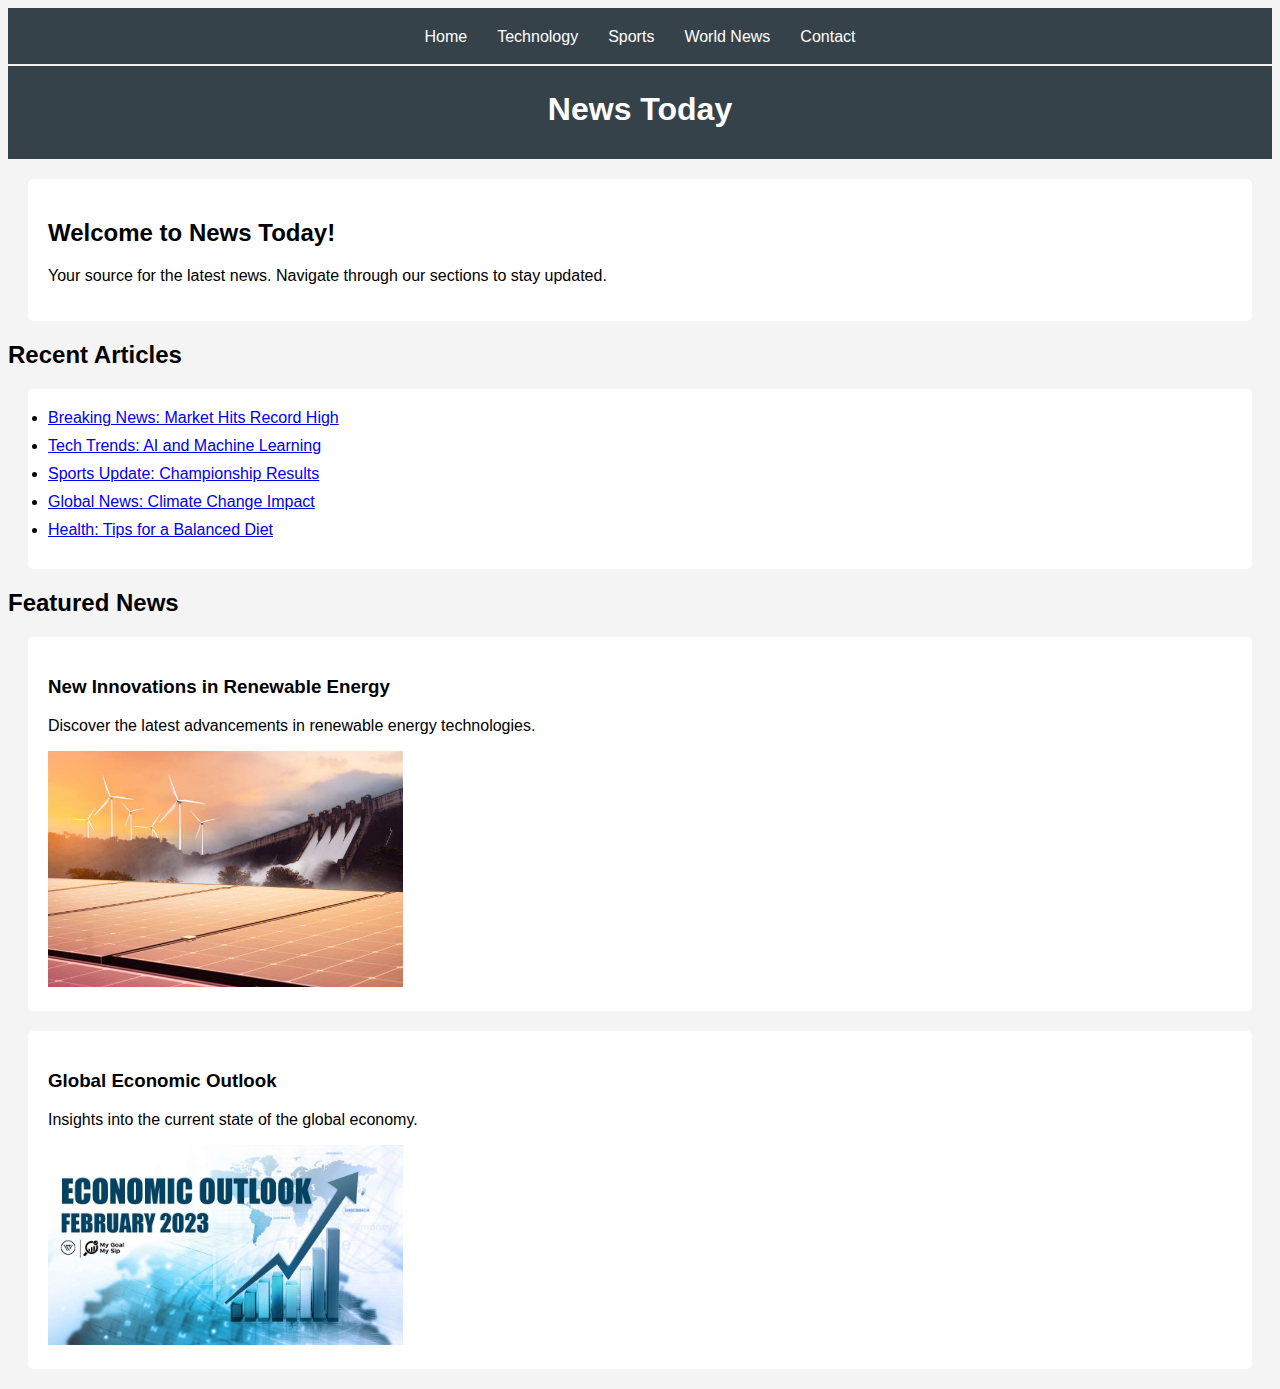
<file: index.html>
<!DOCTYPE html>
<html lang="en">

<head>
    <meta charset="UTF-8" />
    <meta name="viewport" content="width=device-width, initial-scale=1.0" />
    <title>News Home</title>
    <link rel="stylesheet" href="styles.css">
    <style>
        ul {
            margin: 20px;
            padding: 20px;
            background: #ffffff;
            border-radius: 5px;
        }

        ul li {
            margin-bottom: 10px;
        }
    </style>
</head>

<body>
    <header>
        
        <div class="nav">
            <a href="index.html">Home</a>
            <a href="tech.html">Technology</a>
            <a href="sports.html">Sports</a>
            <a href="world.html">World News</a>
            <a href="contact.html">Contact</a>
        </div><hr>
        <h1>News Today</h1>
    </header>
    <article>
        <h2>Welcome to News Today!</h2>
        <p>
            Your source for the latest news. Navigate through our sections to stay
            updated.
        </p>
    </article>
    <div>
        <h2>Recent Articles</h2>
        <ul>
            <li><a href="article1.html">Breaking News: Market Hits Record High</a></li>
            <li><a href="article2.html">Tech Trends: AI and Machine Learning</a></li>
            <li><a href="article3.html">Sports Update: Championship Results</a></li>
            <li><a href="article4.html">Global News: Climate Change Impact</a></li>
            <li><a href="article5.html">Health: Tips for a Balanced Diet</a></li>
        </ul>
    </div>
    <div>
        <h2>Featured News</h2>
        <article>
            <h3>New Innovations in Renewable Energy</h3>
            <p>Discover the latest advancements in renewable energy technologies.</p>
            <img src="assets/renewable_energy.jpg" alt="Renewable Energy" style="width: 30%; height: auto" />
        </article>
        <article>
            <h3>Global Economic Outlook</h3>
            <p>Insights into the current state of the global economy.</p>
            <img src="assets/economic-outlook.webp" alt="Economic Outlook" style="width: 30%; height: auto" />
        </article>
    </div>
</body>

</html>
</file>
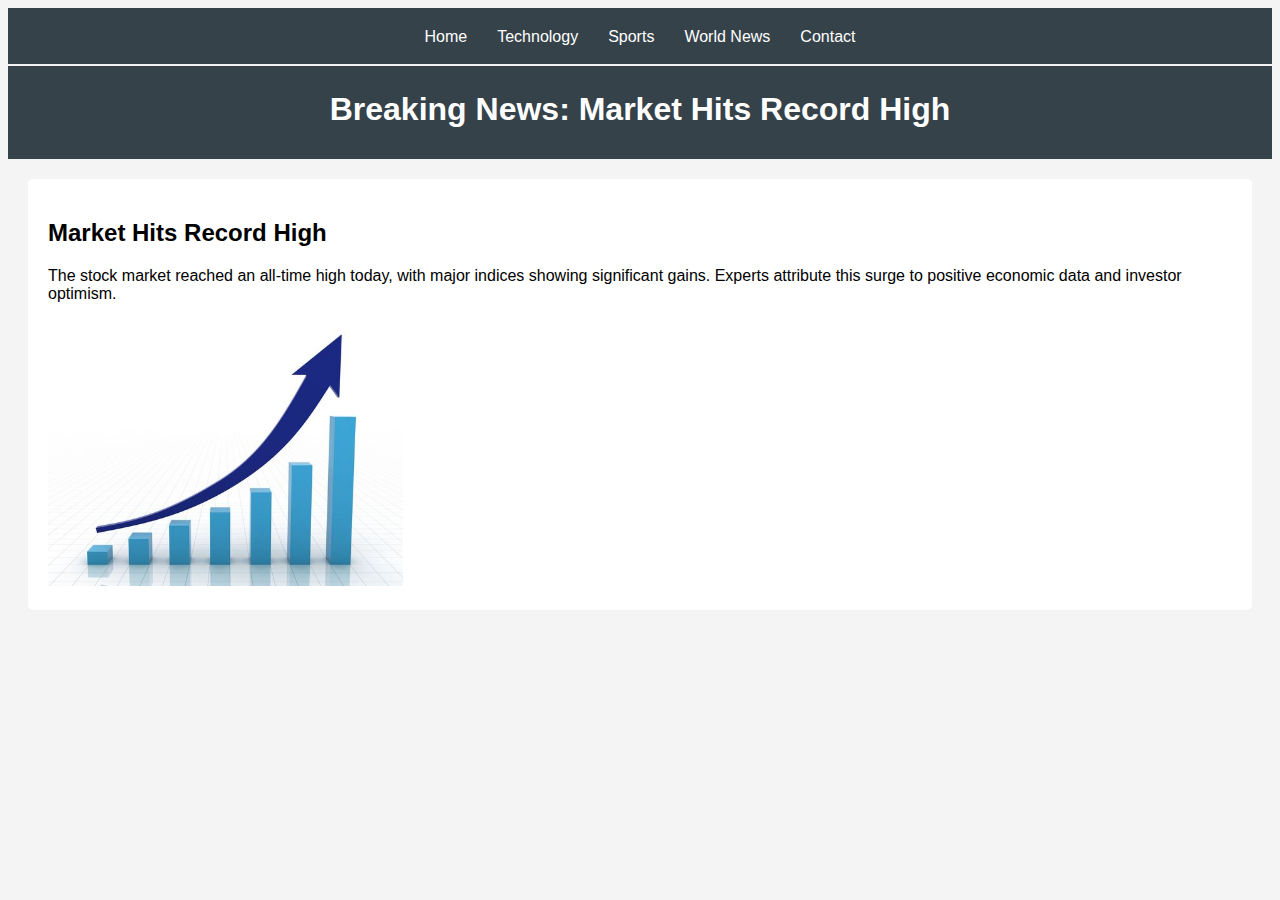
<file: article1.html>
<!DOCTYPE html>
<html lang="en">

<head>
    <meta charset="UTF-8" />
    <meta name="viewport" content="width=device-width, initial-scale=1.0" />
    <title>Breaking News: Market Hits Record High</title>
    <link rel="stylesheet" href="styles.css">
</head>

<body>
    <header>
       
        <div class="nav">
            <a href="index.html">Home</a>
            <a href="tech.html">Technology</a>
            <a href="sports.html">Sports</a>
            <a href="world.html">World News</a>
            <a href="contact.html">Contact</a>
        </div><hr>
        <h1>Breaking News: Market Hits Record High</h1>
    </header>
    <article>
        <h2>Market Hits Record High</h2>
        <p>The stock market reached an all-time high today, with major indices showing significant gains. Experts attribute this surge to positive economic data and investor optimism.</p>
        <img src="assets/market_high.jpg" alt="Market High" style="width: 30%; height: auto" />
    </article>
</body>

</html>
</file>
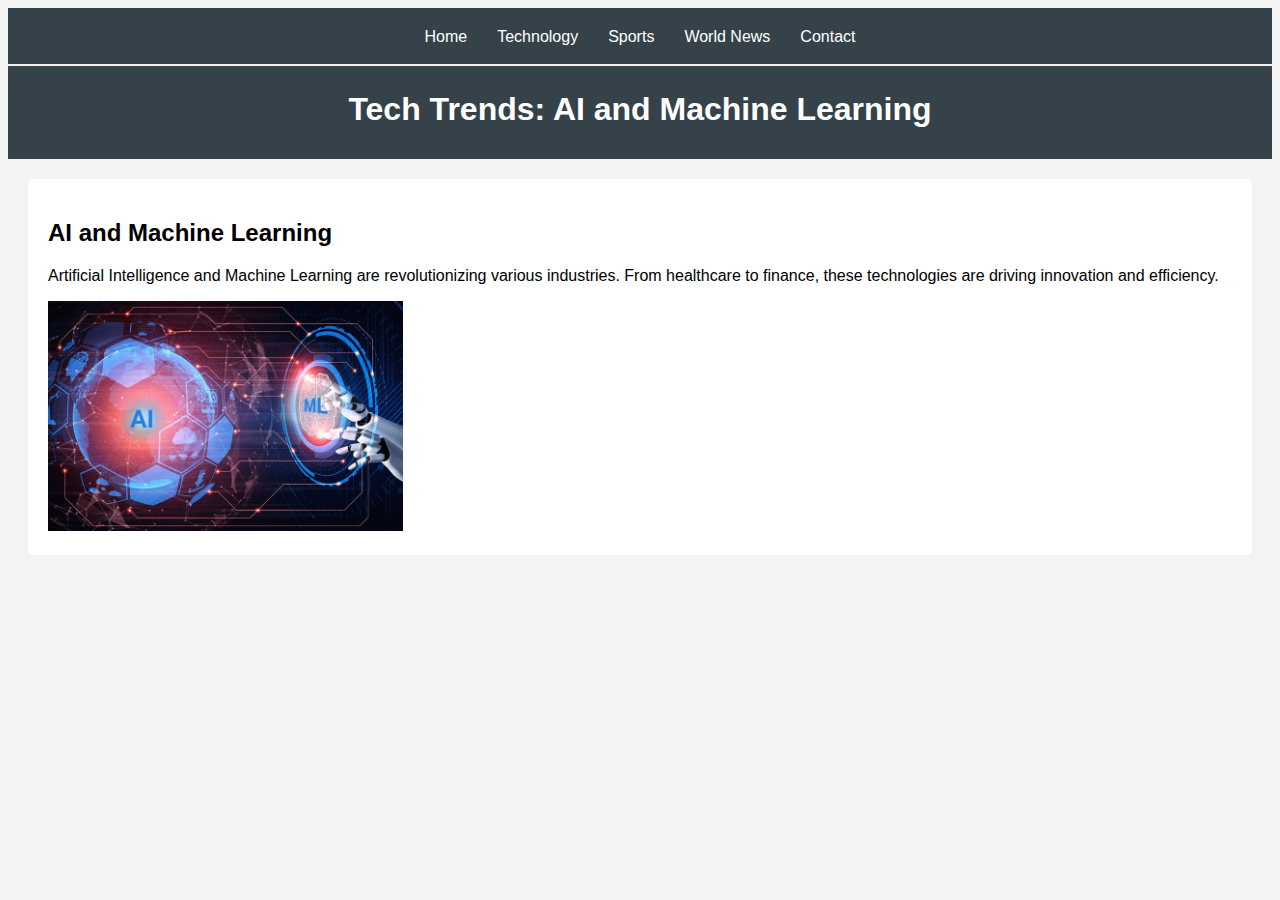
<file: article2.html>
<!DOCTYPE html>
<html lang="en">

<head>
    <meta charset="UTF-8" />
    <meta name="viewport" content="width=device-width, initial-scale=1.0" />
    <title>Tech Trends: AI and Machine Learning</title>
    <link rel="stylesheet" href="styles.css">
</head>

<body>
    <header>
        
        <div class="nav">
            <a href="index.html">Home</a>
            <a href="tech.html">Technology</a>
            <a href="sports.html">Sports</a>
            <a href="world.html">World News</a>
            <a href="contact.html">Contact</a>
        </div><hr>
        <h1>Tech Trends: AI and Machine Learning</h1>
    </header>
    <article>
        <h2>AI and Machine Learning</h2>
        <p>Artificial Intelligence and Machine Learning are revolutionizing various industries. From healthcare to finance, these technologies are driving innovation and efficiency.</p>
        <img src="assets/ai_ml.jpg" alt="AI and Machine Learning" style="width: 30%; height: auto" />
    </article>
</body>

</html>
</file>
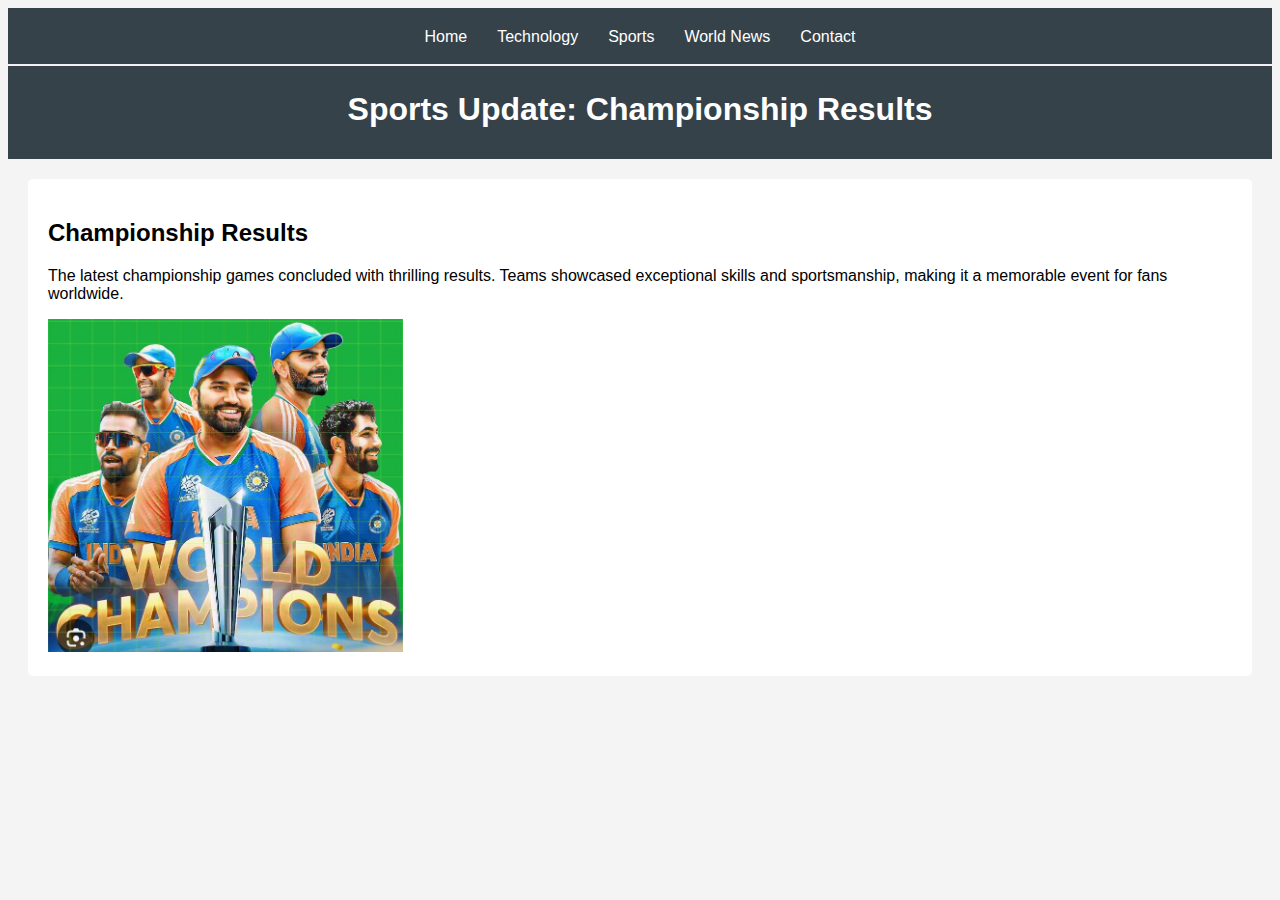
<file: article3.html>
<!DOCTYPE html>
<html lang="en">

<head>
    <meta charset="UTF-8" />
    <meta name="viewport" content="width=device-width, initial-scale=1.0" />
    <title>Sports Update: Championship Results</title>
    <link rel="stylesheet" href="styles.css">
</head>

<body>
    <header>
        
        <div class="nav">
            <a href="index.html">Home</a>
            <a href="tech.html">Technology</a>
            <a href="sports.html">Sports</a>
            <a href="world.html">World News</a>
            <a href="contact.html">Contact</a>
        </div><hr>
        <h1>Sports Update: Championship Results</h1>
    </header>
    <article>
        <h2>Championship Results</h2>
        <p>The latest championship games concluded with thrilling results. Teams showcased exceptional skills and sportsmanship, making it a memorable event for fans worldwide.</p>
        <img src="assets/championship_results.jpg" alt="Championship Results" style="width: 30%; height: auto" />
    </article>
</body>

</html>
</file>
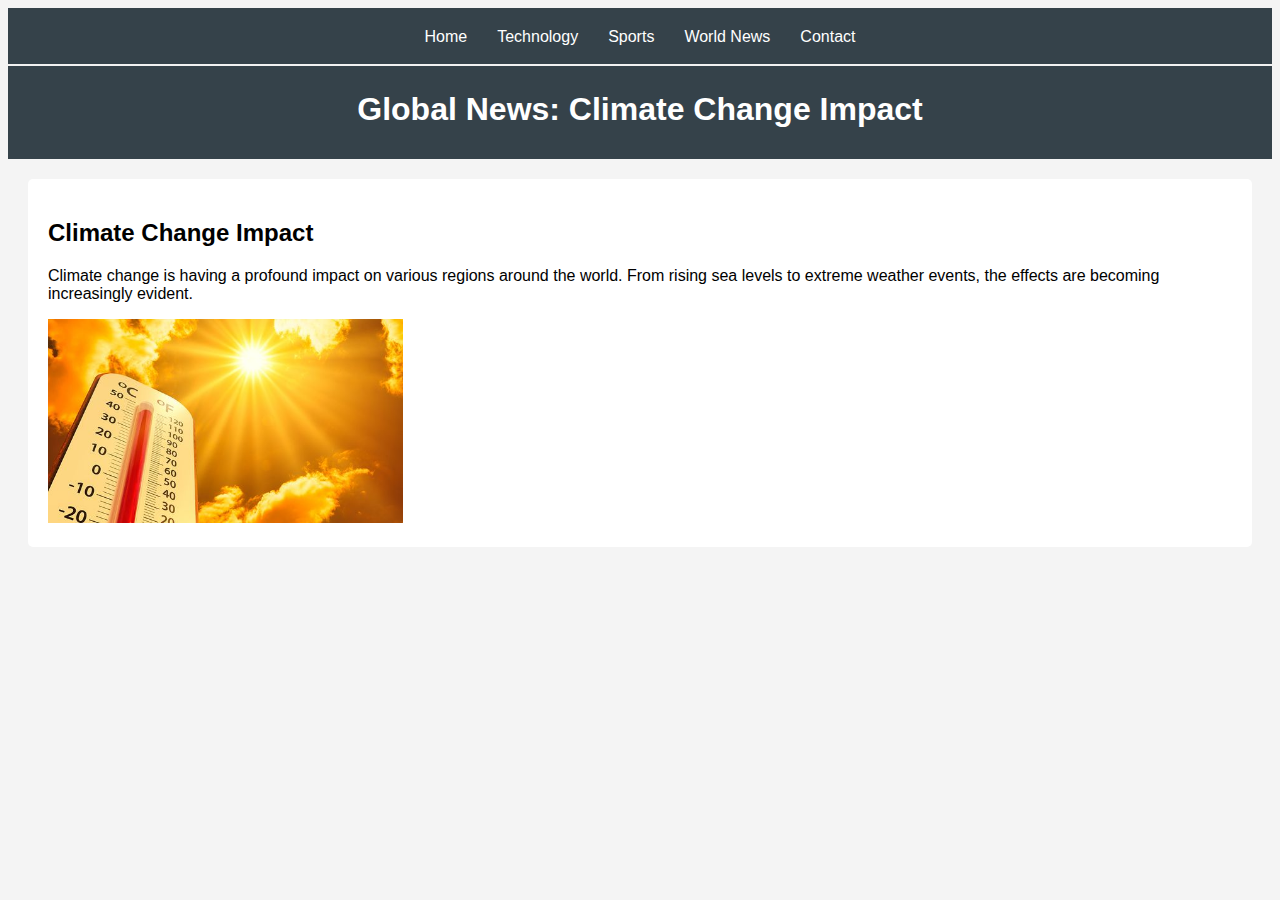
<file: article4.html>
<!DOCTYPE html>
<html lang="en">

<head>
    <meta charset="UTF-8" />
    <meta name="viewport" content="width=device-width, initial-scale=1.0" />
    <title>Global News: Climate Change Impact</title>
    <link rel="stylesheet" href="styles.css">
</head>

<body>
    <header>
        
        <div class="nav">
            <a href="index.html">Home</a>
            <a href="tech.html">Technology</a>
            <a href="sports.html">Sports</a>
            <a href="world.html">World News</a>
            <a href="contact.html">Contact</a>
        </div><hr>
        <h1>Global News: Climate Change Impact</h1>
    </header>
    <article>
        <h2>Climate Change Impact</h2>
        <p>Climate change is having a profound impact on various regions around the world. From rising sea levels to extreme weather events, the effects are becoming increasingly evident.</p>
        <img src="assets/climate_change.jpg" alt="Climate Change" style="width: 30%; height: auto" />
    </article>
</body>

</html>
</file>
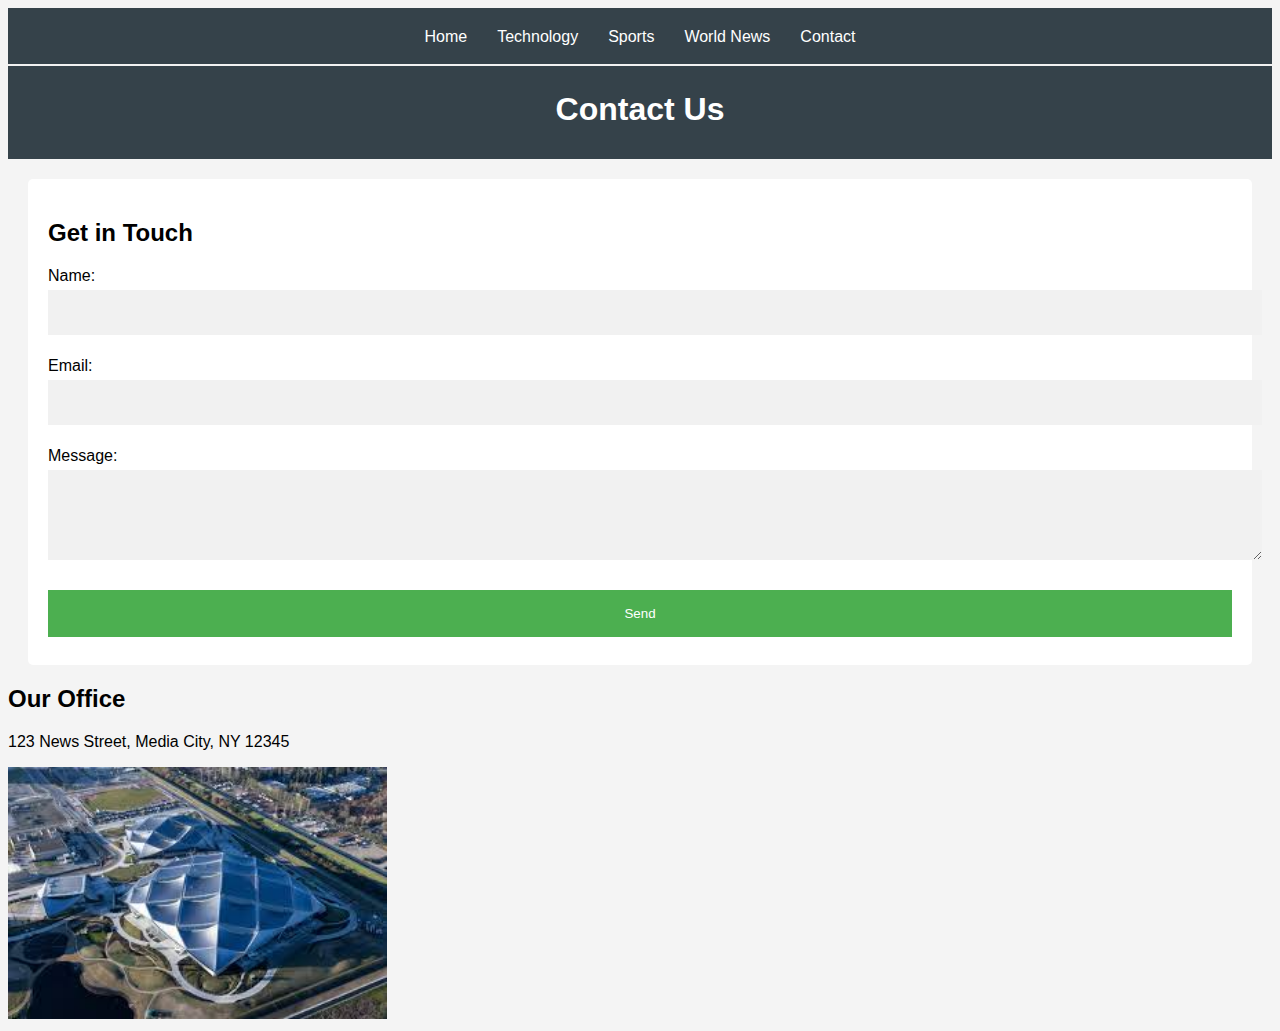
<file: contact.html>
<!DOCTYPE html>
<html lang="en">

<head>
    <meta charset="UTF-8" />
    <meta name="viewport" content="width=device-width, initial-scale=1.0" />
    <title>Contact Us</title>
    <link rel="stylesheet" href="styles.css">
    <style>
        .registerbtn {
            background-color: #4CAF50;
            color: white;
            padding: 16px 20px;
            margin: 8px 0;
            border: none;
            cursor: pointer;
            width: 100%;
            opacity: 1;
        }

        .registerbtn:hover {
            color:rgb(0, 0, 0);
            background-color: #ff4b4b;
        }

        input[type=text],
        input[type=email],
        textarea {
            width: 100%;
            padding: 15px;
            margin: 5px 0 22px 0;
            display: inline-block;
            border: none;
            background: #f1f1f1;
        }

        form {
            display: flex;
            flex-direction: column;
        }

        input[type=text]:focus,
        input[type=email]:focus,
        textarea:focus {
            background-color: orange;
            outline: none;
        }
    </style>
</head>

<body>
    <header>
        <div class="nav">
            <a href="index.html">Home</a>
            <a href="tech.html">Technology</a>
            <a href="sports.html">Sports</a>
            <a href="world.html">World News</a>
            <a href="contact.html">Contact</a>
        </div> <hr>
        <h1>Contact Us</h1>
    </header>
    <article>
        <h2>Get in Touch</h2>
        <form action="submit_form.php" method="POST">
            <label for="name">Name:</label>
            <input type="text" id="name" name="name" required />

            <label for="email">Email:</label>
            <input type="email" id="email" name="email" required />

            <label for="message">Message:</label>
            <textarea id="message" name="message" rows="4" required></textarea>

            <button type="submit" class="registerbtn">Send</button>
        </form>
    </article>
    <div>
        <h2>Our Office</h2>
        <p>123 News Street, Media City, NY 12345</p>
        <img src="assets/office_location.jpg" alt="Our Office" style="width: 30%; height: auto" />
    </div>
</body>

</html>
</file>
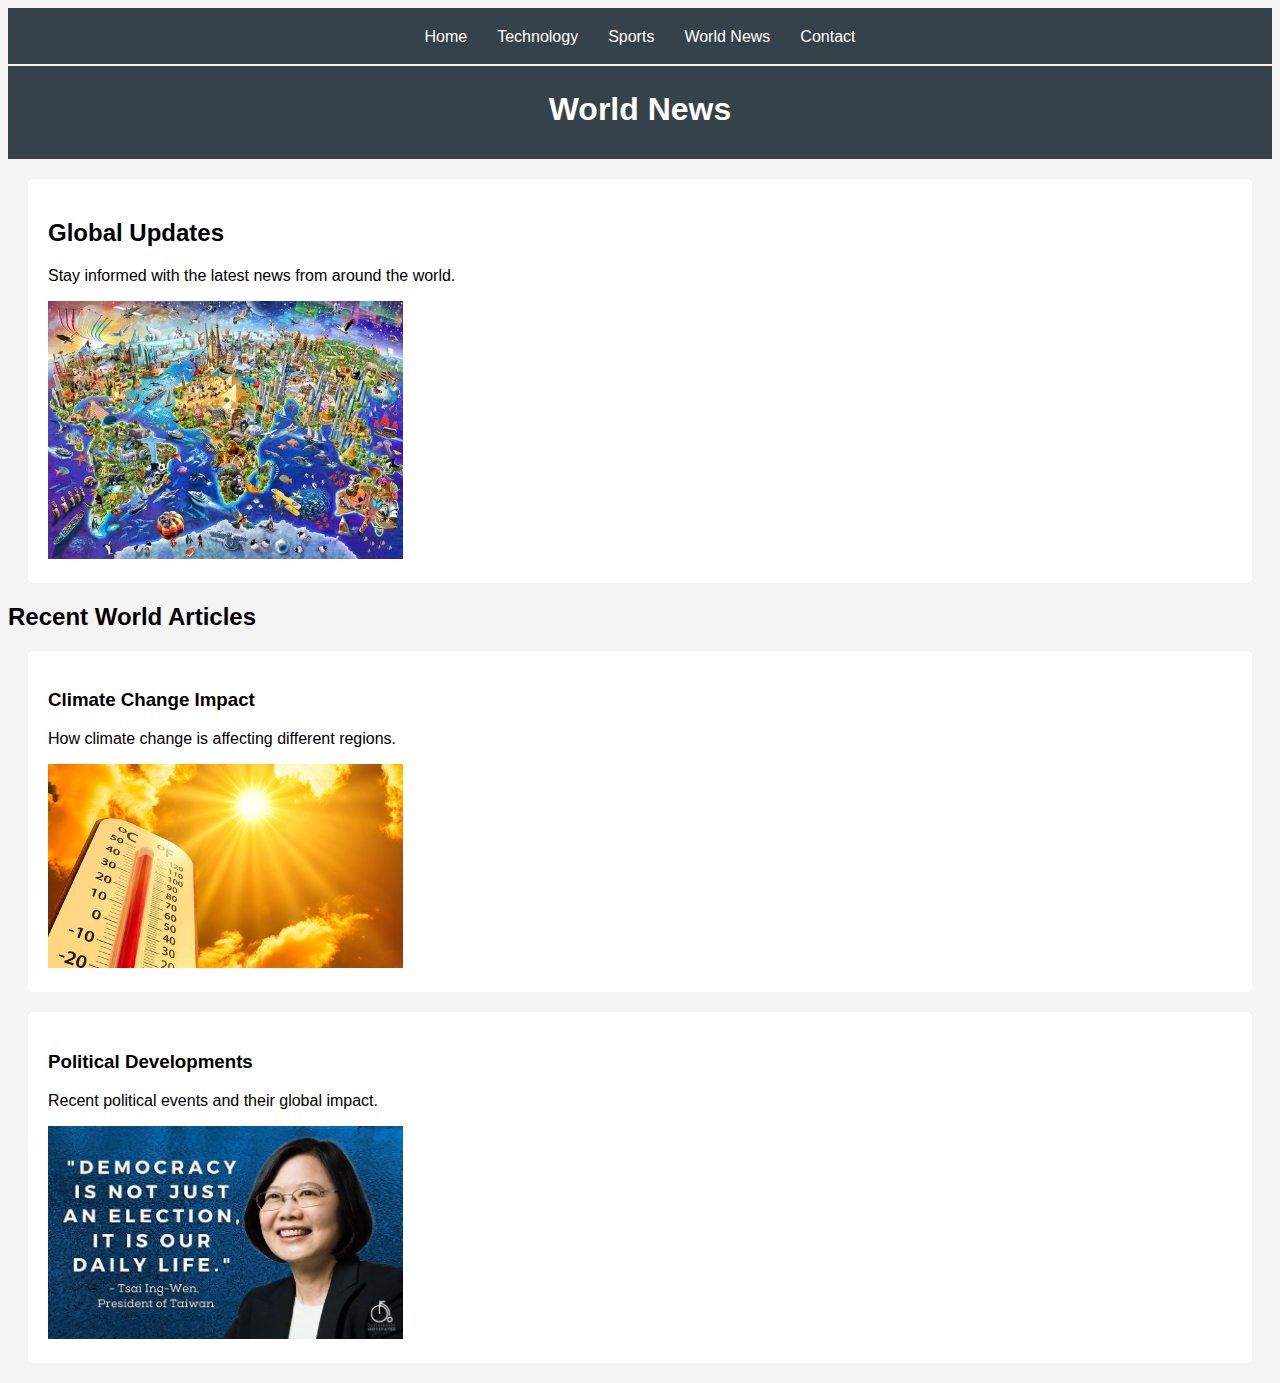
<file: world.html>
<!DOCTYPE html>
<html lang="en">

<head>
    <meta charset="UTF-8" />
    <meta name="viewport" content="width=device-width, initial-scale=1.0" />
    <title>World News</title>
    <link rel="stylesheet" href="styles.css" />
</head>

<body>
    <header>
        
        <div class="nav">
            <a href="index.html">Home</a>
            <a href="tech.html">Technology</a>
            <a href="sports.html">Sports</a>
            <a href="world.html">World News</a>
            <a href="contact.html">Contact</a>
        </div><hr>
        <h1>World News</h1>
    </header>
    <article>
        <h2>Global Updates</h2>
        <p>Stay informed with the latest news from around the world.</p>
        <img src="/assets/world_image.jpg" alt="World News" style="width: 30%; height: auto" />
    </article>
    <div>
        <h2>Recent World Articles</h2>
        <article>
            <h3>Climate Change Impact</h3>
            <p>How climate change is affecting different regions.</p>
            <img src="/assets/climate_change.jpg" alt="Climate Change" style="width: 30%; height: auto" />
        </article>
        <article>
            <h3>Political Developments</h3>
            <p>Recent political events and their global impact.</p>
            <img src="/assets/political_developments.jpg" alt="Political Developments"
                style="width: 30%; height: auto" />
        </article>
    </div>
</body>

</html>
</file>
<file: styles.css>
body {
    font-family: Arial, sans-serif;
    background-color: #f4f4f4;
}

header {
    background: #35424a;
    color: #ffffff;
    padding: 10px 0;
    text-align: center;
}

.nav {
    display: flex;
    justify-content: center;
    background: #35424a;
    padding: 10px 0;
}

.nav a {
    margin: 0 15px;
    color: #ffffff;
    text-decoration: none;
}

.nav a:hover {
    color: #af0505;
    background-color: bisque;
}

article {
    margin: 20px;
    padding: 20px;
    background: #ffffff;
    border-radius: 5px;
}

hr {
    border: 1px solid #f1f1f1;
    margin-bottom: 25px;
}

.registerbtn {
    background-color: #4CAF50;
    color: white;
    padding: 16px 20px;
    margin: 8px 0;
    border: none;
    cursor: pointer;
    width: 100%;
    opacity: 1;
}

.registerbtn:hover {
    color: rgb(0, 0, 0);
    background-color: #ff4b4b;
}

input[type=text],
input[type=email],
input[type=password],
textarea {
    width: 100%;
    padding: 15px;
    margin: 5px 0 22px 0;
    display: inline-block;
    border: none;
    background: #f1f1f1;
}

form {
    display: flex;
    flex-direction: column;
}

input[type=text]:focus,
input[type=email]:focus,
input[type=password]:focus,
textarea:focus {
    background-color: orange;
    outline: none;
}
</file>
